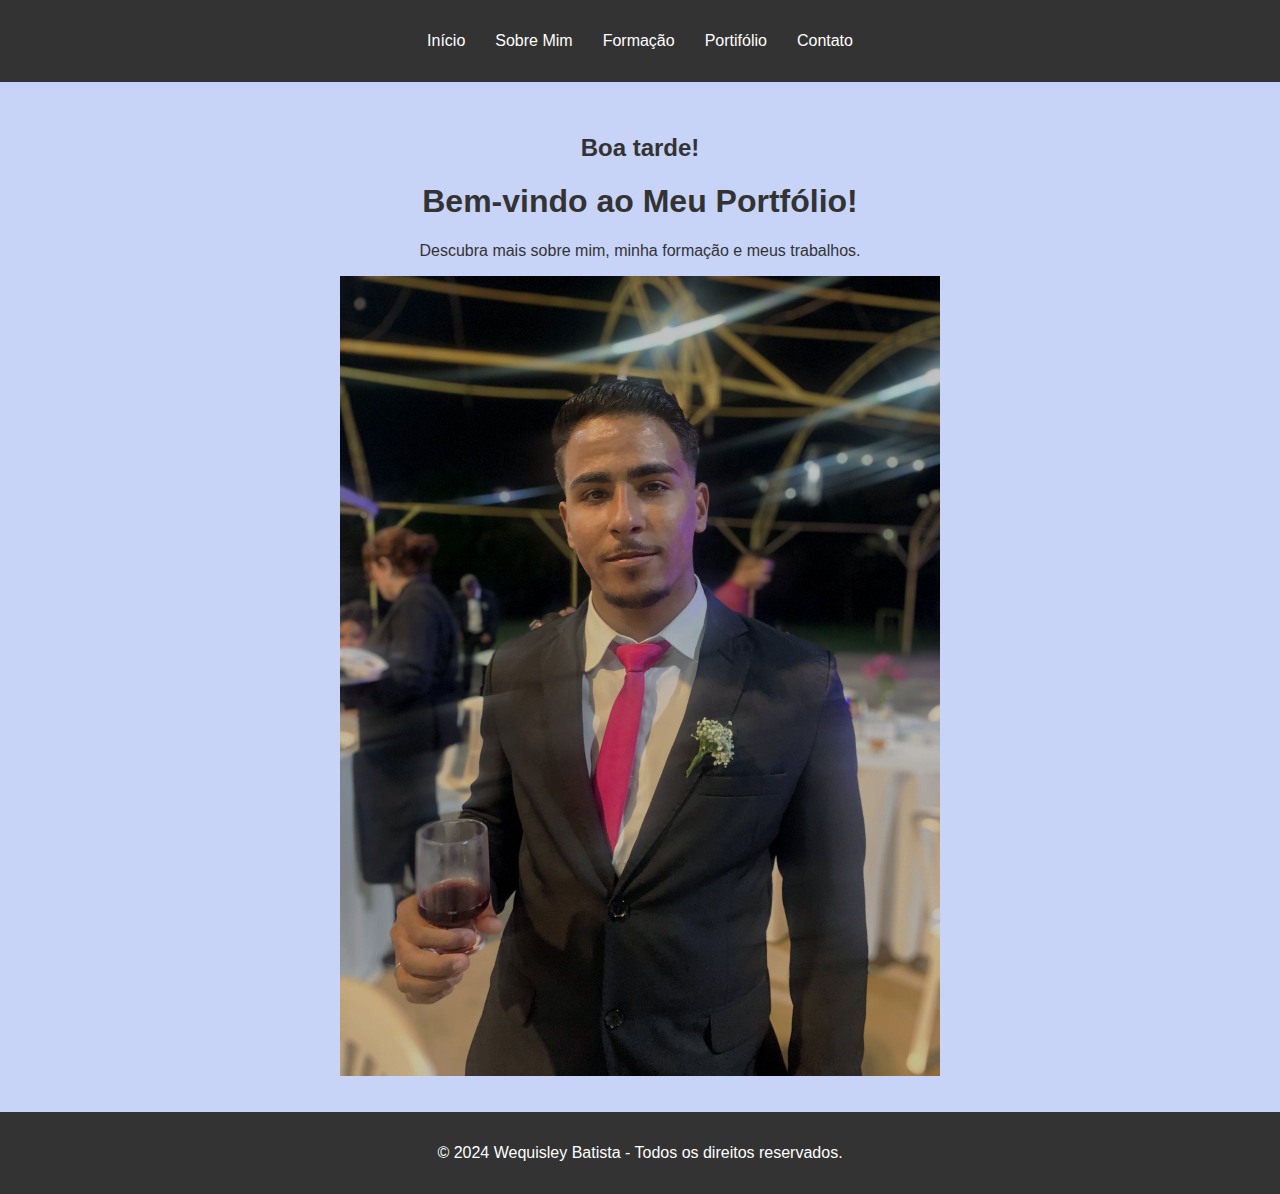
<file: index.html>
<!DOCTYPE html>
<html lang="pt-BR">
<head>
    <meta charset="UTF-8">
    <meta name="viewport" content="width=device-width, initial-scale=1.0">
    <title>Wquisley Batista</title>
    <link rel="stylesheet" href="CSS/style.css">
</head>
<body>
    <header>
        
        <!--Aqui eu fiz um menu de escolha com os 4 links para cada pagina -->
        <nav>
            <ul>
                <li><a href="index.html">Início</a></li>
                <li><a href="sobreM1.html">Sobre Mim</a></li>
                <li><a href="forMacao3.html">Formação</a></li>
                <li><a href="Portifolio4.html">Portifólio</a></li>
                <li><a href="conTato5.html">Contato</a></li>
            </ul>
        </nav>
        <!--Aqui termino menu de escolha com os 4 links para cada pagina -->

       
    </header>

    <main>
        <!--Aqui Eu utilizei o java script para indentificar se o úsuario está acessando meu site de, tarde, noite ou dia-->
        <h2 id="saudacao"></h2>
        <script src="JS/script.js"></script>
        <!--Aqui eu termino o meu java script para indentificar se o úsuario está acessando meu site de, tarde, noite ou dia-->
        
        <!--Coloquei um h1 para frase de bem-vindo-->
        <h1>Bem-vindo ao Meu Portfólio!</h1>
        <!--Aqui eu termino o meu h1 para frase de bem-vindo-->

        <!--Coloquei um paragrafo para essa pequena frase-->
        <p>Descubra mais sobre mim, minha formação e meus trabalhos.</p>
        <!--Aqui eu termino o meu paragrafo para essa pequena frase-->

        <!--Aqui botei uma foto minha-->
        <img src="IMG/Wequisley Batista.jpeg" alt="Imagem do Aluno Wequisley" style="width: 600px;" >
        <!--Aqui eu termino o minha foto minha-->

    </main>

    <!--Aqui eufaço meu rodapé-->
    <footer>
        <p>© 2024 Wequisley Batista - Todos os direitos reservados.</p>
    </footer>
</body>
</html>
</file>
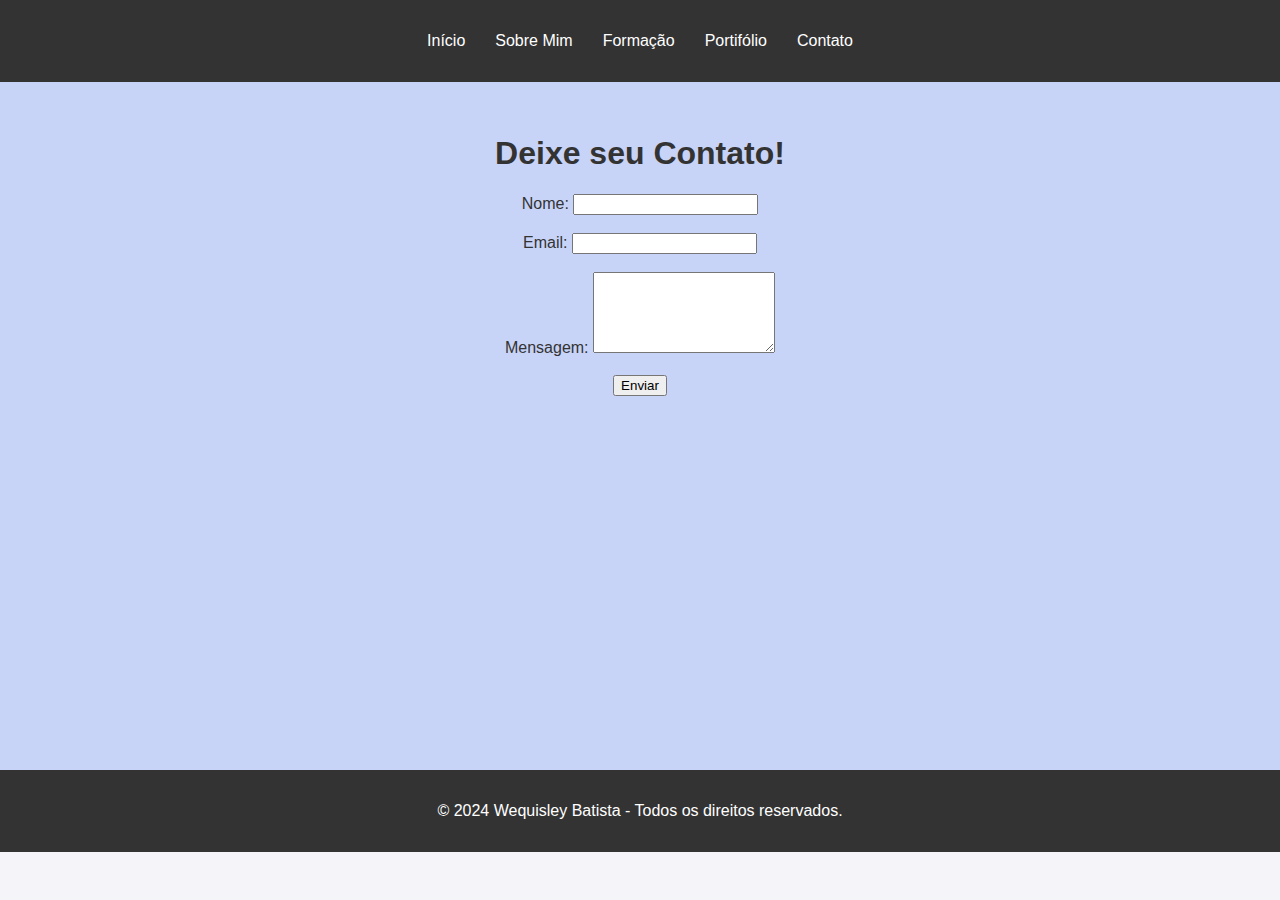
<file: conTato5.html>
<!DOCTYPE html>
<html lang="pt-BR">
<head>
    <meta charset="UTF-8">
    <meta name="viewport" content="width=device-width, initial-scale=1.0">
    <title>Contato</title>
    <link rel="stylesheet" href="CSS/style.css">
</head>
<body>
    <header>
        <!--Aqui eu fiz um menu de escolha com os 4 links para cada pagina -->
        <nav>
            <ul>
                <li><a href="index.html">Início</a></li>
                <li><a href="sobreM1.html">Sobre Mim</a></li>
                <li><a href="forMacao3.html">Formação</a></li>
                <li><a href="Portifolio4.html">Portifólio</a></li>
                <li><a href="conTato5.html">Contato</a></li>
            </ul>
        </nav>
        <!--Aqui eu finalizo meu menu de escolha com os 4 links para cada pagina -->
    </header>
    
    <main>
        <!--Aqui eu faço meu imput de contato, com caixa de testo e butão-->
        <h1>Deixe seu Contato!</h1>
        <form action="#" method="POST">
            <label for="nome">Nome:</label>
            <input type="text" id="nome" name="nome" required>
            <br><br>
            <label for="email">Email:</label>
            <input type="email" id="email" name="email" required>
            <br><br>
            <label for="mensagem">Mensagem:</label>
            <textarea id="mensagem" name="mensagem" rows="5" required></textarea>
            <br><br>
            <button type="submit">Enviar</button>
        </form>
        <!--Aqui eu eu finalizo-->
        <br>
        <br>
        <br>
        <br>
        <br>
        <br>
        <br>
        <br>
        <br>
        <br>
        <br>
        <br>
        <br>
        <br>
        <br>
        <br>
        <br>
        <br>
        <br>

    </main>
    
    
    <footer>
        <p>© 2024 Wequisley Batista - Todos os direitos reservados.</p>
    </footer>
</body>
</html>
</file>
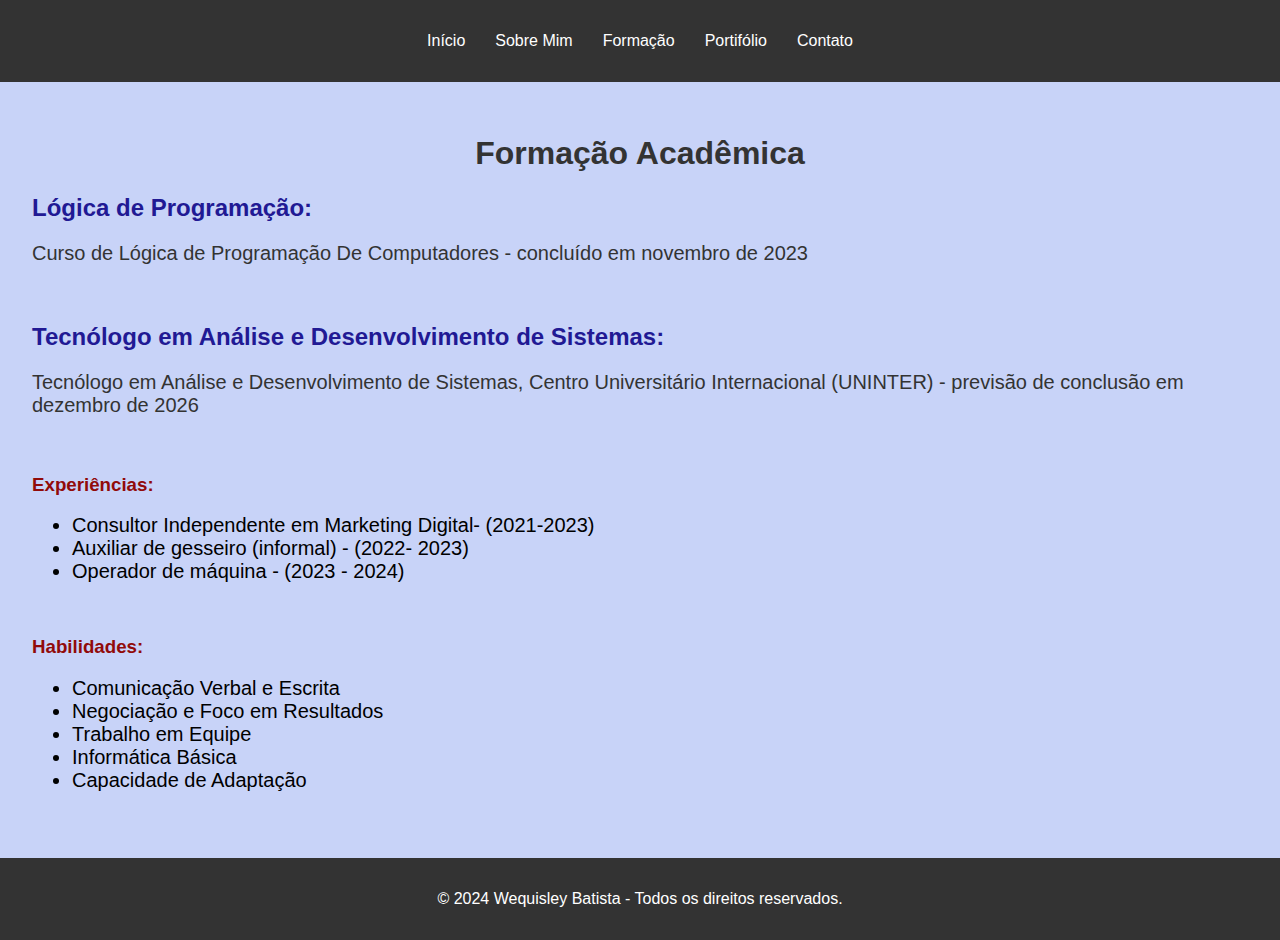
<file: forMacao3.html>
<!DOCTYPE html>
<html lang="pt-BR">
<head>
    <meta charset="UTF-8">
    <meta name="viewport" content="width=device-width, initial-scale=1.0">
    <title>Formações</title>
    <link rel="stylesheet" href="CSS/style.css">
</head>
<body>
    <header>
        <!--Aqui eu fiz um menu de escolha com os 4 links para cada pagina -->
        <nav>
            <ul>
                <li><a href="index.html">Início</a></li>
                <li><a href="sobreM1.html">Sobre Mim</a></li>
                <li><a href="forMacao3.html">Formação</a></li>
                <li><a href="Portifolio4.html">Portifólio</a></li>
                <li><a href="conTato5.html">Contato</a></li>
            </ul>
        </nav>
        <!--Aqui eu termino o meu menu de escolha com os 4 links para cada pagina -->

    </header>


    <main>
         <!--Usei h1 para fazer o título-->
        <h1>Formação Acadêmica</h1>
         <!--Aqui eu termino o meu h1 para fazer o título-->

         <!--Usei h2 para fazer o subititulço e o <p> para fazer meu paragrafo-->
         <h2 class="h2">Lógica de Programação:</h2>
        <p class="p1">Curso de Lógica de Programação De Computadores - concluído em
            novembro de 2023</p><br>

        <h2 class="h2">Tecnólogo em Análise e Desenvolvimento de Sistemas:</h2>
        <p class="p1">Tecnólogo em Análise e Desenvolvimento de Sistemas, Centro
            Universitário Internacional (UNINTER) - previsão de conclusão em
            dezembro de 2026</p><br>
     <!--Usei h2 para fazer o subititulço e o <p> para fazer meu paragrafo-->

    <!--Usei h1 para fazer o título-->
    <h3 class="hleft">Experiências:</h3>
    <!--Aqui eu termino o meu h1 para fazer o título-->

    <!--Aqui eu criei uma mini lista-->
    <ul>
        <li class="l1">Consultor Independente em Marketing Digital- (2021-2023)</li>
        <li class="l1">Auxiliar de gesseiro (informal) - (2022- 2023)</li>
        <li class="l1">Operador de máquina - (2023 - 2024)</li>
    </ul><br>
    <!--Aqui eu finalizei minha uma mini lista-->

    <!--Usei h1 para fazer o título-->
    <h3 class="hleft">Habilidades:</h3>
    <!--Aqui eu termino o meu h1 para fazer o título-->

    <!--Aqui eu criei uma mini lista-->
    <ul>
        <li class="l1">Comunicação Verbal e Escrita</li>
        <li class="l1">Negociação e Foco em Resultados</li>
        <li class="l1">Trabalho em Equipe</li>
        <li class="l1">Informática Básica</li>
        <li class="l1">Capacidade de Adaptação</li>

    </ul><br>
    <!--Aqui eu finalizei minha uma mini lista-->

    </main>




    <!--Aqui eufaço meu rodapé-->
    <footer>
        <p>© 2024 Wequisley Batista - Todos os direitos reservados.</p>
    </footer>

</body>
</html>
</file>
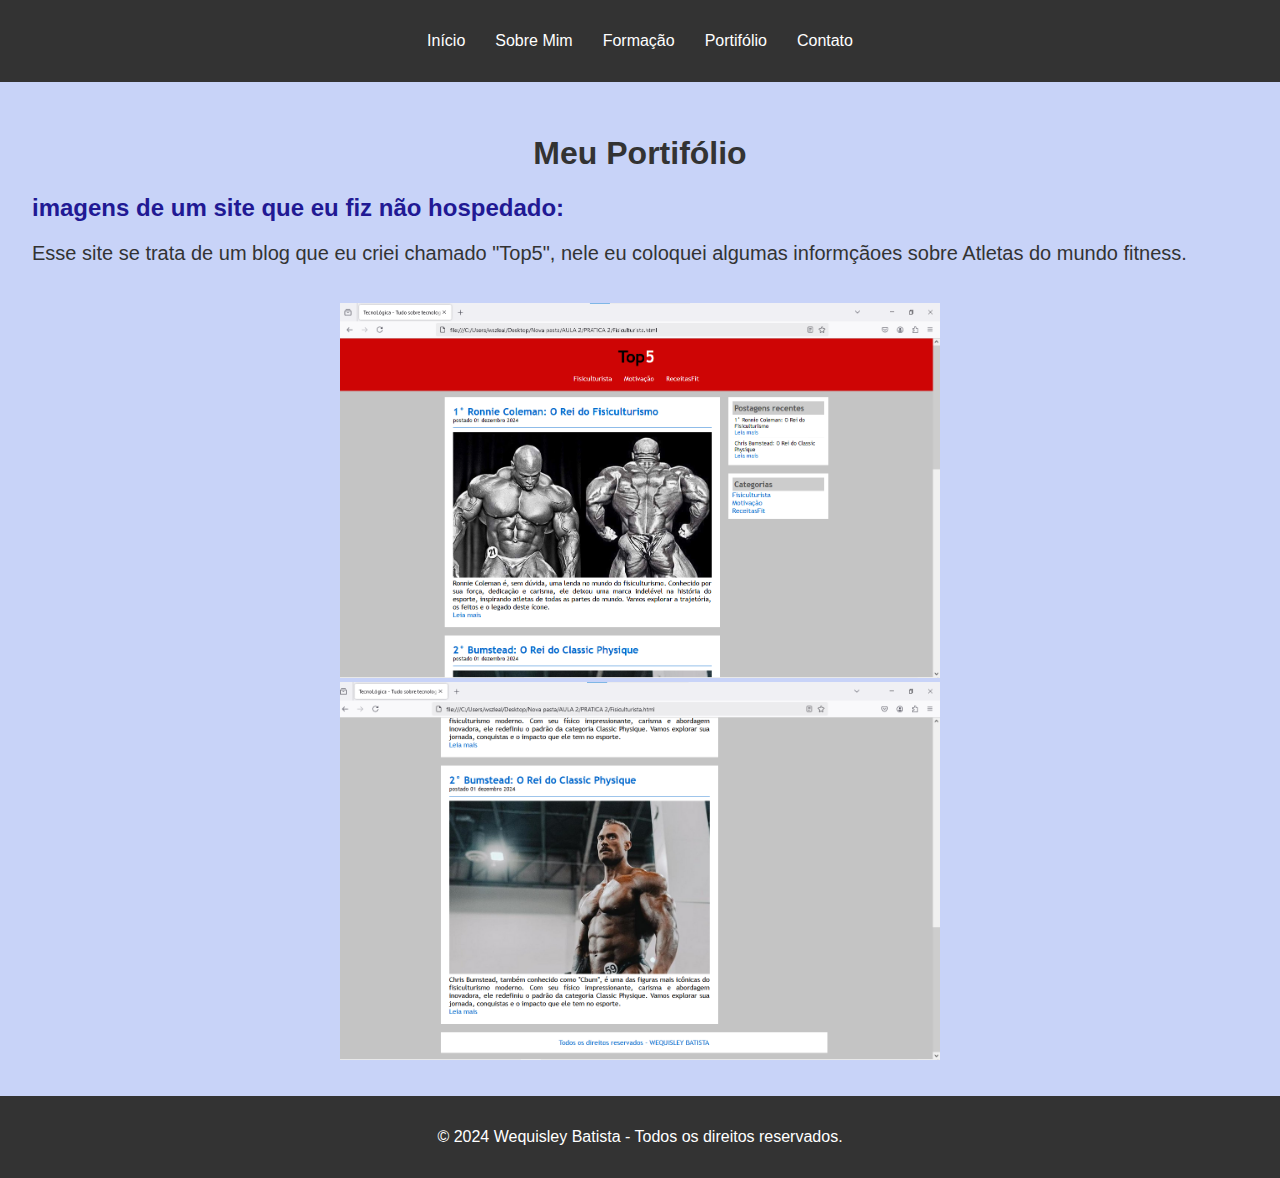
<file: Portifolio4.html>
<!DOCTYPE html>
<html lang="pt-BR">
<head>
    <meta charset="UTF-8">
    <meta name="viewport" content="width=device-width, initial-scale=1.0">
    <title>Portifólio</title>
    <link rel="stylesheet" href="CSS/style.css">
</head>
<body>
    <header>
         <!--Aqui eu fiz um menu de escolha com os 4 links para cada pagina -->
        <nav>
            <ul>
                <li><a href="index.html">Início</a></li>
                <li><a href="sobreM1.html">Sobre Mim</a></li>
                <li><a href="forMacao3.html">Formação</a></li>
                <li><a href="Portifolio4.html">Portifólio</a></li>
                <li><a href="conTato5.html">Contato</a></li>
            </ul>
        </nav>
        <!--Aqui eu termino o meu menu de escolha com os 4 links para cada pagina -->

    </header>
    <main>
        <!--Coloquei um h1 para frase de bem-vindo-->
        <h1>Meu Portifólio</h1>
        <!--Aqui eu termino o meu h1 para frase de bem-vindo-->

        <!--Usei h2 para fazer o subititulço e o <p> para fazer meu paragrafo-->
            <h2 class="h2">imagens de um site que eu fiz não hospedado:</h2>
         <!--Aqui eu termino o meu h2 para fazer o subititulço e o <p> para fazer meu paragrafo-->

        <p class="p1">Esse site se trata de um blog que eu criei chamado "Top5", nele eu coloquei algumas informçãoes sobre Atletas do mundo fitness.</p><br>

        <!--Aqui eu criei uma mini lista-->
        
        <!--Aqui coloquei uma igm de um site que eu fiz-->
        <img src="IMG/por1.png" alt="Imagem de um site" style="width: 600px;" ><br>
        <img src="IMG/port2.png" alt="Imagem de um site" style="width: 600px;" >
        <!--Aqui coloquei uma igm de um site que eu fiz-->


    </main>
    <footer>
        <p>© 2024 Wequisley Batista - Todos os direitos reservados.</p>
    </footer>
</body>
</html>
</file>
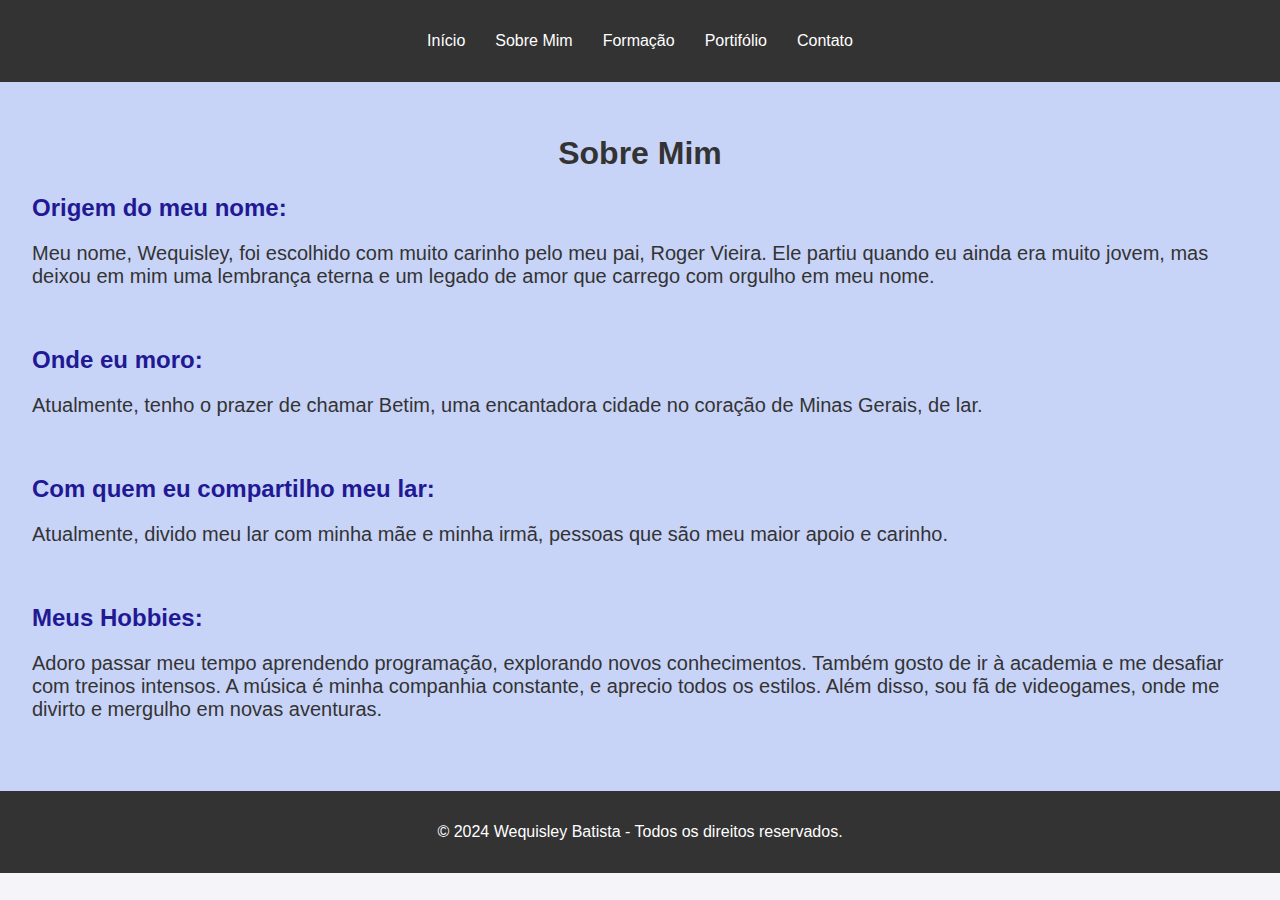
<file: sobreM1.html>
<!DOCTYPE html>
<html lang="pt-BR">
<head>
    <meta charset="UTF-8">
    <meta name="viewport" content="width=device-width, initial-scale=1.0">
    <title>Sobre Mim</title>
    <link rel="stylesheet" href="CSS/style.css">
</head>
<body>
    
    <header>

         <!--Aqui eu fiz um menu de escolha com os 4 links para cada pagina -->
        <nav>
            <ul>
                <li><a href="index.html">Início</a></li>
                <li><a href="sobreM1.html">Sobre Mim</a></li>
                <li><a href="forMacao3.html">Formação</a></li>
                <li><a href="Portifolio4.html">Portifólio</a></li>
                <li><a href="conTato5.html">Contato</a></li>
            </ul>
        </nav>
         <!--Aqui eu termino o meu menu de escolha com os 4 links para cada pagina -->

    </header>
    <main>
         <!--Usei h1 para fazer o título-->
        <h1>Sobre Mim</h1>
        <!--Aqui eu termino o meu h1 para fazer o título-->

        <!--Usei h2 para fazer o subititulço e o <p> para fazer meu paragrafo-->
        <h2 class="h2">Origem do meu nome:</h2>
        <p class="p1">Meu nome, Wequisley, foi escolhido com muito carinho pelo meu pai, Roger Vieira. Ele partiu quando eu ainda era muito jovem, mas deixou em mim uma lembrança eterna e um legado de amor que carrego com orgulho em meu nome.</p><br>
        
        <h2 class="h2">Onde eu moro:</h2>
        <p class="p1"> Atualmente, tenho o prazer de chamar Betim, uma encantadora cidade no coração de Minas Gerais, de lar.</p><br>

        <h2 class="h2">Com quem eu compartilho meu lar:</h2>
        <p class="p1">Atualmente, divido meu lar com minha mãe e minha irmã, pessoas que são meu maior apoio e carinho.</p><br>

        <h2 class="h2">Meus Hobbies:</h2>
        <p class="p1">Adoro passar meu tempo aprendendo programação, explorando novos conhecimentos. Também gosto de ir à academia e me desafiar com treinos intensos. A música é minha companhia constante, e aprecio todos os estilos. Além disso, sou fã de videogames, onde me divirto e mergulho em novas aventuras.</p><br>
       <!--Aqui eu termino o meu h2 para fazer o subititulço e o <p> para fazer meu paragrafo-->

    </main>
    
    <!--Aqui eufaço meu rodapé-->
    <footer>
        <p>© 2024 Wequisley Batista - Todos os direitos reservados.</p>
    </footer>
</body>
</html>
</file>
<file: CSS/style.css>
/*Aqui eu contorlo o estilo do body*/
body {
    font-family: Arial, sans-serif;
    margin: 0;
    padding: 0;
    background-color: #f4f4f9;
    color: #333;
}


/*Aqui eu contorlo o estilo do header*/
header {
    background: #333;
    color: #fff;
    padding: 2rem 0;
}


/*Aqui eu contorlo o estilo do meu nav ul*/
nav ul {
    list-style: none;
    display: flex;
    justify-content: center;
    padding: 0;
    margin: 0;
}


/*Aqui eu contorlo o estilo do meu nav ul li*/
nav ul li {
    margin: 0 15px;
}


/*Aqui eu contorlo o estilo do meu nav ul li a*/
nav ul li a {
    text-decoration: none;
    color: #fff;
}


/*Aqui eu contorlo o estilo do meu nav ul li a:hover*/
nav ul li a:hover {
    background-color: rgb(255, 0, 157);
    text-decoration: underline;
}


/*Aqui eu contorlo o estilo do meu main*/
main {
    background-color: rgb(200, 211, 248);
    padding: 2rem;
    text-align: center;
}


/*Aqui eu contorlo o estilo do meu footer*/
footer {
    background: #333;
    color: #fff;
    text-align: center;
    padding: 1rem 0;
    margin-top: rem;
}


/*Aqui eu oerdeno que todos os meus h2 tenha a cor azul e que fiquem a esquerda*/
.h2{
    text-align: left;
    color: rgb(33, 25, 148);
}


/*Aqui eu oerdeno que todos os meus paragrafos com a class"p1" fiquem a esquerda*/
.p1{
    font-size: 20px;
    text-align: left;
}


/*Aqui eu crio uma class"hleft" paar quando eu quiser colocar titilos a esquerda*/
.hleft{
    color: rgb(145, 10, 10);
    text-align: left;
}

/*Aqui criio uma class"l1" para que eu possa contorlar meus elementos <l1>*/
.l1{
    color: rgb(0, 0, 0);
    font-size: 20px;
    text-align: left;
}

body {
    font-family: Arial, sans-serif;
    margin: 0;
    padding: 0;
    background-color: #f4f4f9;
    color: #333;
}

body.dark-mode {
    background-color: #333;
    color: #f4f4f9;
}
</file>
